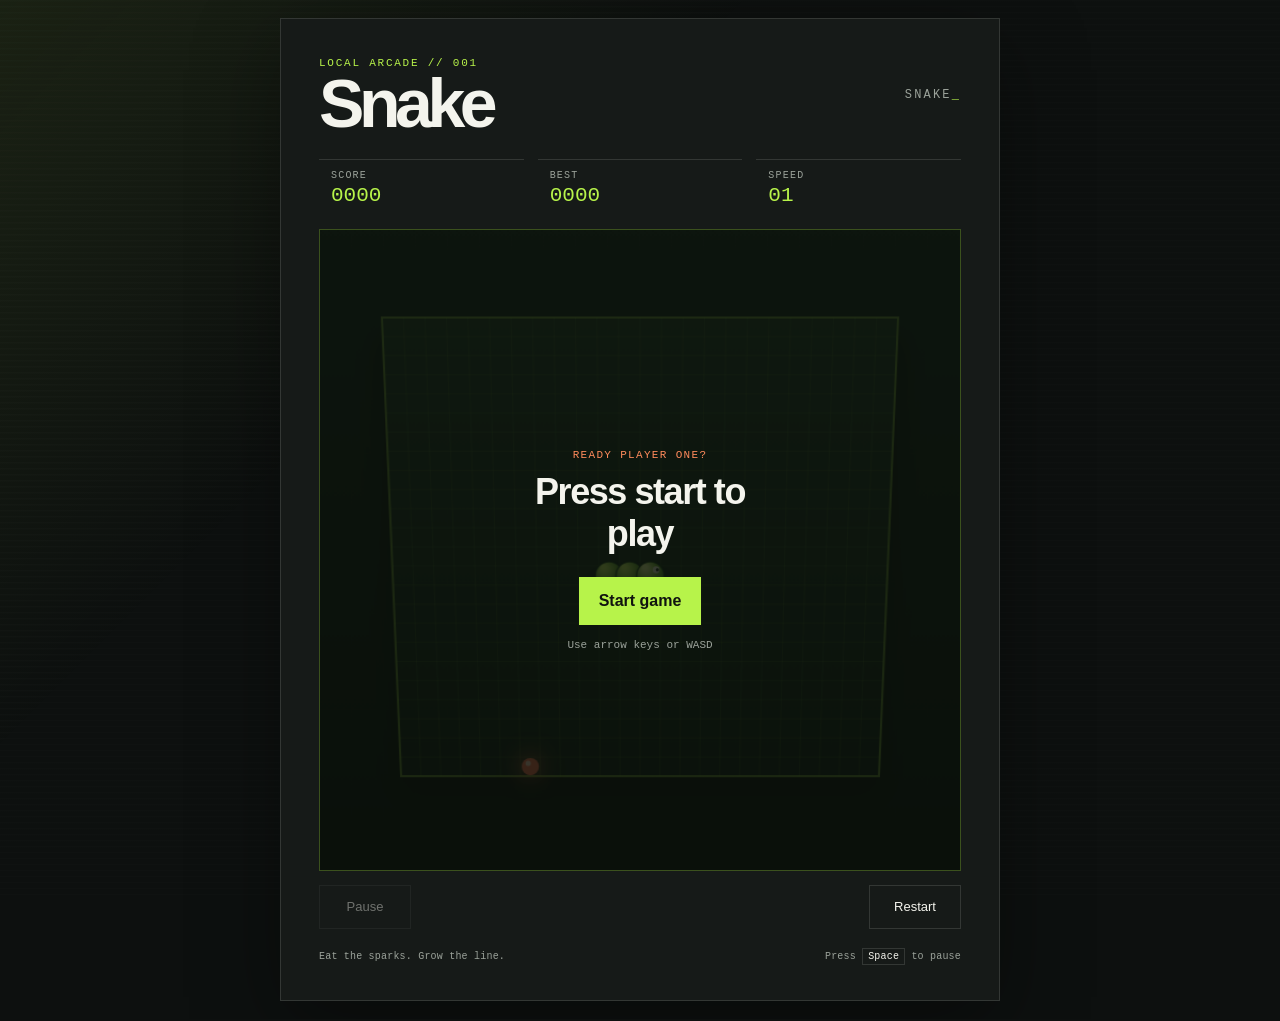
<file: index.html>
<!doctype html>
<html lang="en">

<head>
    <meta charset="utf-8">
    <meta name="viewport" content="width=device-width, initial-scale=1">
    <meta name="theme-color" content="#0d100f">
    <meta name="description" content="A responsive Snake game playable on desktop, mobile, and tablet devices.">
    <title>Snake Arcade</title>
    <link rel="stylesheet" href="style.css">
</head>

<body>
    <main class="game-shell">
        <section class="game-card" aria-label="Snake game">
            <header class="game-header">
                <div>
                    <p class="eyebrow">LOCAL ARCADE // 001</p>
                    <h1>Snake</h1>
                </div>
                <div class="header-mark" aria-hidden="true">SNAKE<span>_</span></div>
            </header>

            <div class="scorebar" aria-live="polite">
                <div><span class="label">SCORE</span><strong id="score">0000</strong></div>
                <div><span class="label">BEST</span><strong id="best">0000</strong></div>
                <div><span class="label">SPEED</span><strong id="speed">01</strong></div>
            </div>

            <div class="board-wrap">
                <canvas id="board" width="600" height="600" aria-label="Snake game board"></canvas>
                <div class="game-message" id="message">
                    <p class="message-kicker">READY PLAYER ONE?</p>
                    <h2 id="message-title">Press start to play</h2>
                    <button class="primary-button" id="start-button" type="button">Start game</button>
                    <p class="hint">Use arrow keys or WASD</p>
                </div>
            </div>

            <div class="actions">
                <button class="secondary-button" id="pause-button" type="button" disabled>Pause</button>
                <button class="secondary-button" id="restart-button" type="button">Restart</button>
            </div>

            <div class="touch-controls" aria-label="Touch controls">
                <button data-direction="up" aria-label="Move up">&#9650;</button>
                <div>
                    <button data-direction="left" aria-label="Move left">&#9664;</button>
                    <button data-direction="down" aria-label="Move down">&#9660;</button>
                    <button data-direction="right" aria-label="Move right">&#9654;</button>
                </div>
            </div>

            <footer class="game-footer">
                <span>Eat the sparks. Grow the line.</span>
                <span>Press <kbd>Space</kbd> to pause</span>
            </footer>
        </section>
    </main>
    <script src="script.js"></script>
</body>

</html>
</file>
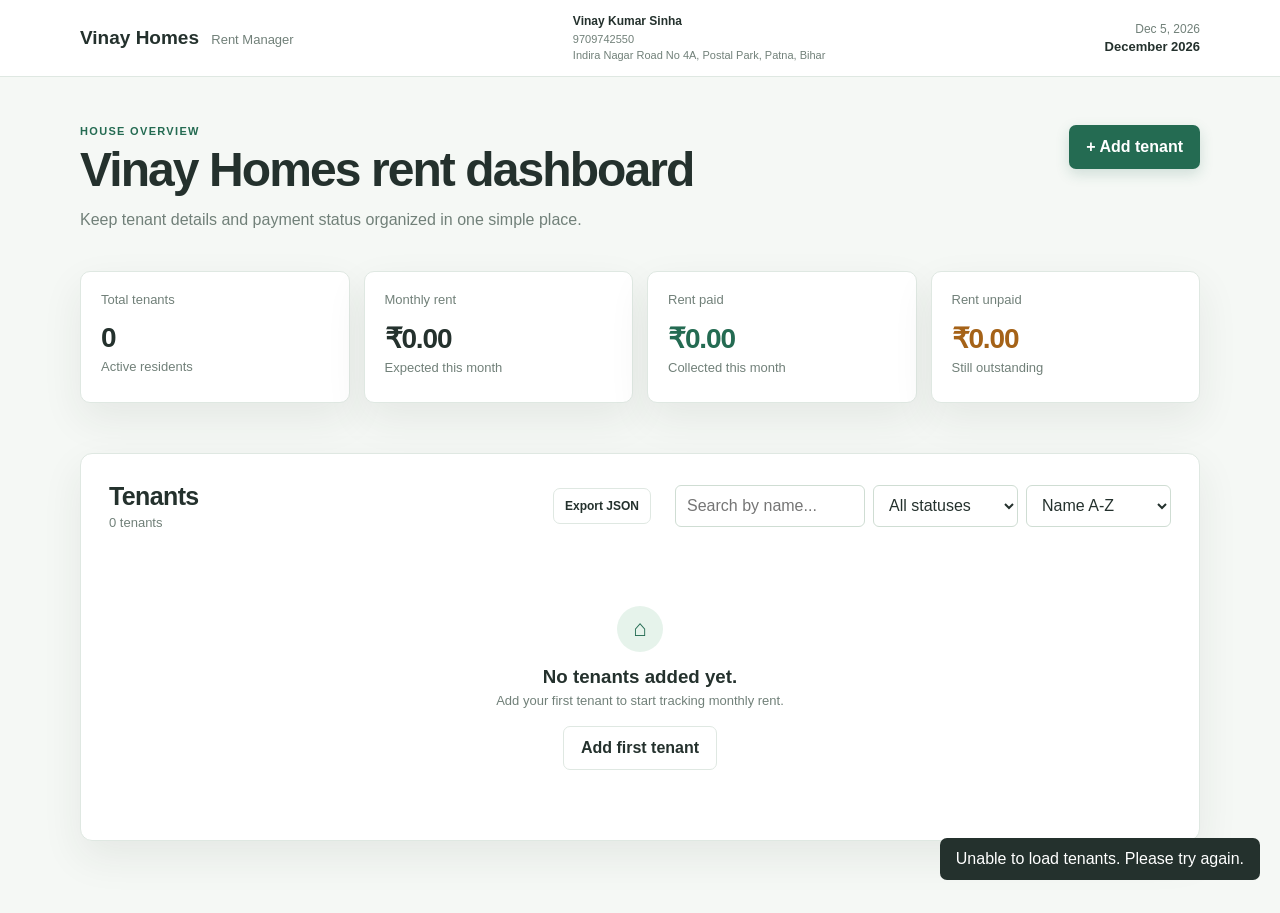
<file: house-rental/index.html>
<!doctype html>
<html lang="en">

<head>
    <meta charset="utf-8">
    <meta name="viewport" content="width=device-width, initial-scale=1">
    <meta name="description" content="Vinay Homes tenant and monthly rent management dashboard.">
    <title>Vinay Homes | Rent Manager</title>
    <link rel="stylesheet" href="style.css">
</head>

<body>
    <header class="site-header">
        <div class="page-width header-inner">
            <a class="brand" href="./">Vinay Homes <span>Rent Manager</span></a>
            <div class="property-details">
                <strong>Vinay Kumar Sinha</strong>
                <span>9709742550</span>
                <span>Indira Nagar Road No 4A, Postal Park, Patna, Bihar</span>
            </div>
            <div class="header-date">
                <span id="current-date">Today</span>
                <strong id="current-month">Current month</strong>
            </div>
        </div>
    </header>

    <main class="page-width main-content">
        <section class="page-heading">
            <div>
                <p class="eyebrow">HOUSE OVERVIEW</p>
                <h1>Vinay Homes rent dashboard</h1>
                <p class="intro">Keep tenant details and payment status organized in one simple place.</p>
            </div>
            <button class="button button-primary" id="open-form" type="button">+ Add tenant</button>
        </section>

        <section class="summary-grid" aria-label="Rent summary">
            <article class="summary-card">
                <span class="summary-label">Total tenants</span>
                <strong id="total-tenants">0</strong>
                <span class="summary-note">Active residents</span>
            </article>
            <article class="summary-card">
                <span class="summary-label">Monthly rent</span>
                <strong id="total-rent">₹0</strong>
                <span class="summary-note">Expected this month</span>
            </article>
            <article class="summary-card summary-paid">
                <span class="summary-label">Rent paid</span>
                <strong id="total-paid">₹0</strong>
                <span class="summary-note">Collected this month</span>
            </article>
            <article class="summary-card summary-unpaid">
                <span class="summary-label">Rent unpaid</span>
                <strong id="total-unpaid">₹0</strong>
                <span class="summary-note">Still outstanding</span>
            </article>
        </section>

        <section class="tenant-section" aria-labelledby="tenant-heading">
            <div class="section-heading">
                <div>
                    <h2 id="tenant-heading">Tenants</h2>
                    <p id="tenant-count">0 tenants</p>
                </div>
                <div class="data-tools">
                    <button class="button button-secondary button-small" id="export-data" type="button">Export
                        JSON</button>
                    <button class="button button-secondary button-small" id="import-data" type="button">Import
                        JSON</button>
                    <input id="import-file" type="file" accept="application/json,.json" hidden>
                </div>
                <div class="filters" aria-label="Tenant filters">
                    <label class="search-field">
                        <span class="sr-only">Search tenants</span>
                        <input id="search" type="search" placeholder="Search by name..." autocomplete="off">
                    </label>
                    <label>
                        <span class="sr-only">Filter payment status</span>
                        <select id="status-filter">
                            <option value="ALL">All statuses</option>
                            <option value="PAID">Paid</option>
                            <option value="UNPAID">Unpaid</option>
                        </select>
                    </label>
                    <label>
                        <span class="sr-only">Sort tenants</span>
                        <select id="sort-order">
                            <option value="name">Name A-Z</option>
                            <option value="room">Room number</option>
                            <option value="rent-high">Rent high-low</option>
                        </select>
                    </label>
                </div>
            </div>

            <div class="tenant-list" id="tenant-list"></div>
            <div class="empty-state" id="empty-state">
                <div class="empty-icon" aria-hidden="true">⌂</div>
                <h3 id="empty-title">No tenants added yet.</h3>
                <p id="empty-copy">Add your first tenant to start tracking monthly rent.</p>
                <button class="button button-secondary" id="empty-add" type="button">Add first tenant</button>
            </div>
        </section>
    </main>

    <div class="modal-backdrop" id="tenant-modal" hidden>
        <section class="modal" role="dialog" aria-modal="true" aria-labelledby="form-title">
            <div class="modal-header">
                <div>
                    <p class="eyebrow">TENANT RECORD</p>
                    <h2 id="form-title">Add tenant</h2>
                </div>
                <button class="icon-button" id="close-form" type="button" aria-label="Close form">×</button>
            </div>
            <form id="tenant-form" novalidate>
                <div class="form-grid">
                    <label>Tenant name *<input id="tenant-name" name="name" required></label>
                    <label>Phone number<input id="tenant-phone" name="phone" type="tel" inputmode="tel"></label>
                    <label>Room / house number *<input id="tenant-room" name="room" required></label>
                    <label>Monthly rent *<input id="tenant-rent" name="rent" type="number" min="0" step="0.01"
                            inputmode="decimal" required></label>
                    <label>Joining date *<input id="tenant-joining" name="joiningDate" type="date" required></label>
                </div>
                <p class="form-error" id="form-error" role="alert"></p>
                <div class="modal-actions">
                    <button class="button button-secondary" id="cancel-form" type="button">Cancel</button>
                    <button class="button button-primary" type="submit">Add tenant</button>
                </div>
            </form>
        </section>
    </div>

    <div class="toast" id="toast" role="status" aria-live="polite"></div>
    <script src="vendor/supabase.js"></script>
    <script src="config.js?v=c696dfe"></script>
    <script src="script.js?v=whatsapp-reminder-20260917"></script>
</body>

</html>
</file>
<file: style.css>
:root {
    --ink: #f4f4ed;
    --muted: #9ba29a;
    --green: #b7f34a;
    --green-dark: #1d421d;
    --orange: #ff8b5c;
    --panel: #161a18;
    --panel-light: #202723;
    --line: rgba(244, 244, 237, 0.13);
}

* {
    box-sizing: border-box;
}

html {
    overflow-x: hidden;
}

body {
    margin: 0;
    min-width: 0;
    min-height: 100vh;
    overflow-x: hidden;
    overscroll-behavior: none;
    -webkit-tap-highlight-color: transparent;
    color: var(--ink);
    background: #0d100f;
    font-family: 'Avenir Next', 'Trebuchet MS', sans-serif;
}

body::before {
    position: fixed;
    inset: 0;
    z-index: -1;
    background: linear-gradient(135deg, rgba(183, 243, 74, 0.08), transparent 35%), repeating-linear-gradient(0deg, transparent 0 4px, rgba(255, 255, 255, 0.012) 5px 6px);
    content: '';
}

button {
    font: inherit;
}

.game-shell {
    display: grid;
    min-height: 100svh;
    padding: max(18px, env(safe-area-inset-top)) max(12px, env(safe-area-inset-right)) max(18px, env(safe-area-inset-bottom)) max(12px, env(safe-area-inset-left));
    place-items: center;
}

.game-card {
    width: min(100%, 720px);
    min-width: 0;
    padding: clamp(18px, 4vw, 38px);
    border: 1px solid var(--line);
    background: var(--panel);
    box-shadow: 0 24px 80px rgba(0, 0, 0, 0.35);
}

.game-header,
.scorebar,
.game-footer,
.actions {
    display: flex;
    align-items: center;
    justify-content: space-between;
}

.game-header {
    margin-bottom: 26px;
}

.eyebrow,
.label,
.hint,
.game-footer,
.message-kicker,
kbd {
    font-family: 'DM Mono', monospace;
}

.eyebrow {
    margin: 0 0 6px;
    color: var(--green);
    font-size: 11px;
    letter-spacing: 0.16em;
}

h1 {
    margin: 0;
    font-size: clamp(42px, 8vw, 68px);
    letter-spacing: -0.08em;
    line-height: 0.85;
}

.header-mark {
    color: var(--muted);
    font-family: 'DM Mono', monospace;
    font-size: 12px;
    letter-spacing: 0.18em;
}

.header-mark span {
    color: var(--green);
}

.scorebar {
    gap: 14px;
    margin-bottom: 12px;
}

.scorebar>div {
    flex: 1;
    padding: 10px 12px;
    border-top: 1px solid var(--line);
}

.label {
    display: block;
    color: var(--muted);
    font-size: 10px;
    letter-spacing: 0.12em;
}

.scorebar strong {
    display: block;
    margin-top: 3px;
    color: var(--green);
    font-family: 'DM Mono', monospace;
    font-size: 21px;
    font-weight: 500;
}

.board-wrap {
    position: relative;
    overflow: hidden;
    isolation: isolate;
    border: 1px solid rgba(183, 243, 74, 0.28);
    background: #0b120c;
    touch-action: none;
    user-select: none;
}

canvas {
    display: block;
    width: 100%;
    height: auto;
    aspect-ratio: 1;
    image-rendering: auto;
}

.game-message {
    z-index: 2;
}

.game-message {
    position: absolute;
    inset: 0;
    display: grid;
    align-content: center;
    justify-items: center;
    padding: 24px;
    background: rgba(11, 18, 12, 0.82);
    text-align: center;
    transition: opacity 180ms ease;
}

.game-message.hidden {
    opacity: 0;
    pointer-events: none;
}

.message-kicker {
    margin: 0 0 10px;
    color: var(--orange);
    font-size: 11px;
    letter-spacing: 0.12em;
}

.game-message h2 {
    max-width: 280px;
    margin: 0 0 22px;
    font-size: clamp(24px, 5vw, 36px);
    letter-spacing: -0.04em;
}

.hint {
    margin: 14px 0 0;
    color: var(--muted);
    font-size: 11px;
}

.primary-button,
.secondary-button {
    cursor: pointer;
    border: 0;
    transition: transform 120ms ease, background 120ms ease;
}

.primary-button {
    min-height: 48px;
    padding: 13px 20px;
    color: #10130f;
    background: var(--green);
    font-weight: 700;
}

.primary-button:hover,
.secondary-button:hover {
    transform: translateY(-2px);
}

.secondary-button {
    min-height: 44px;
    min-width: 92px;
    padding: 9px 14px;
    border: 1px solid var(--line);
    color: var(--ink);
    background: transparent;
    font-size: 13px;
}

.secondary-button:disabled {
    cursor: not-allowed;
    opacity: 0.4;
}

.actions {
    padding: 14px 0 4px;
}

.touch-controls {
    display: none;
    margin: 8px auto 12px;
    text-align: center;
    touch-action: none;
    user-select: none;
}

.touch-controls button {
    width: clamp(52px, 16vw, 68px);
    height: clamp(50px, 14vw, 62px);
    margin: 3px;
    cursor: pointer;
    border: 1px solid var(--line);
    color: var(--green);
    background: var(--panel-light);
    font-size: 18px;
    touch-action: manipulation;
    -webkit-user-select: none;
    user-select: none;
}

.touch-controls button:active {
    background: var(--green-dark);
}

.game-footer {
    gap: 12px;
    padding-top: 18px;
    color: var(--muted);
    font-size: 10px;
    letter-spacing: 0.02em;
}

kbd {
    padding: 2px 5px;
    border: 1px solid var(--line);
    color: var(--ink);
    font-size: 10px;
}

@media (max-width: 820px),
(pointer: coarse) {
    .game-shell {
        padding: 10px;
    }

    .game-card {
        padding: 18px;
    }

    .header-mark {
        display: none;
    }

    .touch-controls {
        display: block;
    }

    .game-footer {
        align-items: flex-start;
        flex-direction: column;
    }
}

@media (max-width: 420px) {
    .game-shell {
        padding-inline: 8px;
    }

    .game-card {
        padding: 14px;
    }

    .game-header {
        margin-bottom: 18px;
    }

    .scorebar {
        gap: 6px;
    }

    .scorebar>div {
        padding-inline: 6px;
    }

    .scorebar strong {
        font-size: 18px;
    }

    .game-footer {
        font-size: 9px;
    }
}
</file>
<file: house-rental/style.css>
:root {
    --ink: #24312d;
    --muted: #718079;
    --line: #dfe8e2;
    --surface: #ffffff;
    --background: #f5f8f5;
    --green: #246b52;
    --green-dark: #174b39;
    --green-soft: #e6f3eb;
    --amber: #a56217;
    --amber-soft: #fff3dc;
    --shadow: 0 16px 40px rgba(34, 55, 44, 0.08);
}

* {
    box-sizing: border-box;
}

html {
    min-width: 0;
    background: var(--background);
}

body {
    margin: 0;
    min-width: 0;
    color: var(--ink);
    background: var(--background);
    font-family: "Avenir Next", "Trebuchet MS", sans-serif;
}

button,
input,
select {
    font: inherit;
}

button {
    cursor: pointer;
}

.page-width {
    width: min(1120px, calc(100% - 40px));
    margin: 0 auto;
}

.site-header {
    border-bottom: 1px solid var(--line);
    background: var(--surface);
}

.header-inner {
    display: flex;
    align-items: center;
    justify-content: space-between;
    min-height: 76px;
    gap: 20px;
}

.brand {
    color: var(--ink);
    font-size: 19px;
    font-weight: 700;
    text-decoration: none;
}

.brand span {
    margin-left: 7px;
    color: var(--muted);
    font-size: 13px;
    font-weight: 400;
}

.property-details {
    display: grid;
    max-width: 360px;
    gap: 2px;
    color: var(--muted);
    font-size: 11px;
    line-height: 1.3;
}

.property-details strong {
    color: var(--ink);
    font-size: 12px;
}

.header-date {
    display: grid;
    gap: 3px;
    color: var(--muted);
    font-size: 12px;
    text-align: right;
}

.header-date strong {
    color: var(--ink);
    font-size: 13px;
}

.main-content {
    padding: 48px 0 72px;
}

.page-heading,
.section-heading,
.modal-header {
    display: flex;
    align-items: flex-start;
    justify-content: space-between;
    gap: 24px;
}

.eyebrow {
    margin: 0 0 8px;
    color: var(--green);
    font-size: 11px;
    font-weight: 700;
    letter-spacing: .12em;
}

h1,
h2,
h3,
p {
    margin-top: 0;
}

h1 {
    margin-bottom: 12px;
    font-size: clamp(30px, 5vw, 48px);
    line-height: 1.05;
    letter-spacing: -.04em;
}

h2 {
    margin-bottom: 5px;
    font-size: 25px;
    letter-spacing: -.025em;
}

h3 {
    margin-bottom: 5px;
}

.intro {
    max-width: 530px;
    margin-bottom: 0;
    color: var(--muted);
    line-height: 1.6;
}

.button {
    min-height: 44px;
    border: 0;
    border-radius: 7px;
    padding: 11px 17px;
    font-weight: 700;
    transition: background 140ms ease, transform 140ms ease, box-shadow 140ms ease;
}

.button:hover {
    transform: translateY(-1px);
}

.button-primary {
    color: #fff;
    background: var(--green);
    box-shadow: 0 5px 14px rgba(36, 107, 82, .18);
}

.button-primary:hover {
    background: var(--green-dark);
}

.button-secondary {
    border: 1px solid var(--line);
    color: var(--ink);
    background: var(--surface);
}

.button-secondary:hover {
    border-color: #b7cbbd;
    background: #f9fcfa;
}

.summary-grid {
    display: grid;
    grid-template-columns: repeat(4, 1fr);
    gap: 14px;
    margin: 38px 0 50px;
}

.summary-card {
    min-height: 132px;
    padding: 20px;
    border: 1px solid var(--line);
    border-radius: 10px;
    background: var(--surface);
    box-shadow: var(--shadow);
}

.summary-label,
.summary-note {
    display: block;
    color: var(--muted);
    font-size: 13px;
}

.summary-card strong {
    display: block;
    margin: 15px 0 5px;
    color: var(--ink);
    font-size: 28px;
    letter-spacing: -.04em;
}

.summary-paid strong {
    color: var(--green);
}

.summary-unpaid strong {
    color: var(--amber);
}

.tenant-section {
    padding: 28px;
    border: 1px solid var(--line);
    border-radius: 12px;
    background: var(--surface);
    box-shadow: var(--shadow);
}

.section-heading {
    align-items: center;
    margin-bottom: 22px;
}

.section-heading h2 {
    margin-bottom: 4px;
}

.section-heading p {
    margin-bottom: 0;
    color: var(--muted);
    font-size: 13px;
}

.data-tools {
    display: flex;
    gap: 7px;
    margin-left: auto;
}

.button-small {
    min-height: 36px;
    padding: 8px 11px;
    font-size: 12px;
}

.filters {
    display: flex;
    gap: 8px;
}

input,
select {
    min-height: 42px;
    width: 100%;
    border: 1px solid #cfddd3;
    border-radius: 6px;
    padding: 9px 11px;
    color: var(--ink);
    background: #fff;
    outline: none;
}

input:focus,
select:focus {
    border-color: var(--green);
    box-shadow: 0 0 0 3px rgba(36, 107, 82, .12);
}

.search-field {
    width: 190px;
}

.filters label:not(.search-field) {
    width: 145px;
}

.tenant-list {
    display: grid;
    gap: 10px;
}

.tenant-row {
    display: grid;
    grid-template-columns: minmax(155px, 1.4fr) minmax(90px, .8fr) minmax(100px, .9fr) minmax(95px, .8fr) minmax(115px, .8fr) minmax(100px, .7fr) minmax(100px, .7fr);
    align-items: center;
    gap: 12px;
    padding: 14px 16px;
    border: 1px solid var(--line);
    border-radius: 8px;
}

.tenant-row:hover {
    border-color: #bad2c2;
    background: #fbfdfb;
}

.tenant-name {
    font-weight: 700;
}

.tenant-phone,
.tenant-detail {
    color: var(--muted);
    font-size: 12px;
}

.tenant-detail strong {
    display: block;
    margin-top: 3px;
    color: var(--ink);
    font-size: 14px;
}

.tenant-label {
    display: none;
    color: var(--muted);
    font-size: 11px;
}

.status-button {
    width: 84px;
    border: 0;
    border-radius: 20px;
    padding: 7px 9px;
    font-size: 11px;
    font-weight: 700;
    letter-spacing: .04em;
}

.status-paid {
    color: var(--green-dark);
    background: var(--green-soft);
}

.status-unpaid {
    color: var(--amber);
    background: var(--amber-soft);
}

.delete-button {
    border: 0;
    color: #a34e4e;
    background: transparent;
    font-size: 12px;
}

.whatsapp-button {
    color: #16724a;
    font-size: 12px;
    font-weight: 700;
    text-decoration: none;
}

.whatsapp-button:hover {
    text-decoration: underline;
}

.whatsapp-disabled {
    color: var(--muted);
    cursor: not-allowed;
    opacity: .65;
}

.delete-button:hover {
    text-decoration: underline;
}

.empty-state {
    padding: 54px 20px 42px;
    color: var(--muted);
    text-align: center;
}

.empty-state[hidden] {
    display: none;
}

.empty-icon {
    display: grid;
    width: 46px;
    height: 46px;
    margin: 0 auto 14px;
    place-items: center;
    border-radius: 50%;
    color: var(--green);
    background: var(--green-soft);
    font-size: 23px;
}

.empty-state h3 {
    color: var(--ink);
}

.empty-state p {
    margin-bottom: 18px;
    font-size: 13px;
}

.modal-backdrop {
    position: fixed;
    inset: 0;
    z-index: 10;
    display: grid;
    overflow-y: auto;
    padding: 20px;
    place-items: center;
    background: rgba(20, 35, 28, .42);
}

.modal-backdrop[hidden] {
    display: none;
}

.modal {
    width: min(100%, 550px);
    border-radius: 12px;
    padding: 26px;
    background: var(--surface);
    box-shadow: 0 24px 60px rgba(20, 38, 28, .24);
}

.modal h2 {
    margin-bottom: 0;
}

.icon-button {
    width: 36px;
    height: 36px;
    border: 0;
    border-radius: 50%;
    color: var(--muted);
    background: #f1f5f2;
    font-size: 24px;
    line-height: 1;
}

.form-grid {
    display: grid;
    grid-template-columns: 1fr 1fr;
    gap: 15px;
    margin-top: 26px;
}

.form-grid label {
    display: grid;
    gap: 7px;
    color: var(--ink);
    font-size: 13px;
    font-weight: 700;
}

.form-grid label:first-child {
    grid-column: 1 / -1;
}

.form-error {
    min-height: 20px;
    margin: 13px 0 0;
    color: #b44343;
    font-size: 12px;
}

.modal-actions {
    display: flex;
    justify-content: flex-end;
    gap: 9px;
    margin-top: 10px;
}

.toast {
    position: fixed;
    right: 20px;
    bottom: 20px;
    z-index: 20;
    max-width: calc(100% - 40px);
    transform: translateY(20px);
    opacity: 0;
    border-radius: 7px;
    padding: 12px 16px;
    color: #fff;
    background: var(--ink);
    pointer-events: none;
    transition: opacity 160ms ease, transform 160ms ease;
}

.toast.visible {
    transform: translateY(0);
    opacity: 1;
}

.sr-only {
    position: absolute;
    width: 1px;
    height: 1px;
    overflow: hidden;
    clip: rect(0, 0, 0, 0);
    white-space: nowrap;
}

@media (max-width: 800px) {
    .summary-grid {
        grid-template-columns: repeat(2, 1fr);
    }

    .section-heading {
        align-items: stretch;
        flex-direction: column;
    }

    .data-tools {
        margin-left: 0;
    }

    .filters {
        display: grid;
        grid-template-columns: 1fr 1fr;
    }

    .search-field,
    .filters label:not(.search-field) {
        width: auto;
    }

    .search-field {
        grid-column: 1 / -1;
    }

    .tenant-row {
        grid-template-columns: 1.3fr 1fr 1fr;
    }

    .tenant-row> :nth-child(4),
    .tenant-row> :nth-child(5),
    .tenant-row> :nth-child(6) {
        grid-column: span 1;
    }

    .tenant-row> :nth-child(3) {
        text-align: right;
    }
}

@media (max-width: 560px) {
    .page-width {
        width: min(100% - 24px, 480px);
    }

    .header-inner {
        min-height: 66px;
    }

    .brand span {
        display: none;
    }

    .property-details {
        max-width: 180px;
        font-size: 10px;
    }

    .property-details strong {
        font-size: 11px;
    }

    .header-date {
        font-size: 11px;
    }

    .main-content {
        padding-top: 32px;
    }

    .page-heading {
        align-items: stretch;
        flex-direction: column;
    }

    .page-heading .button {
        width: 100%;
    }

    .summary-grid {
        gap: 9px;
        margin: 28px 0 32px;
    }

    .summary-card {
        min-height: 112px;
        padding: 14px;
    }

    .summary-card strong {
        margin-top: 11px;
        font-size: 23px;
    }

    .summary-note {
        font-size: 11px;
    }

    .tenant-section {
        padding: 17px 13px;
    }

    .tenant-row {
        display: grid;
        grid-template-columns: 1fr auto;
        gap: 9px 13px;
        padding: 15px;
    }

    .tenant-row>* {
        grid-column: auto !important;
        text-align: left !important;
    }

    .tenant-row> :nth-child(1) {
        grid-column: 1 / 2 !important;
    }

    .tenant-row> :nth-child(5) {
        grid-column: 2 / 3 !important;
        grid-row: 1 / 2;
        text-align: right !important;
    }

    .tenant-label {
        display: block;
        margin-bottom: 2px;
    }

    .tenant-phone {
        font-size: 12px;
    }

    .form-grid {
        grid-template-columns: 1fr;
    }

    .form-grid label:first-child {
        grid-column: auto;
    }

    .modal {
        padding: 21px 17px;
    }

    .modal-actions {
        display: grid;
        grid-template-columns: 1fr 1fr;
    }

    .modal-actions .button {
        width: 100%;
    }
}
</file>
